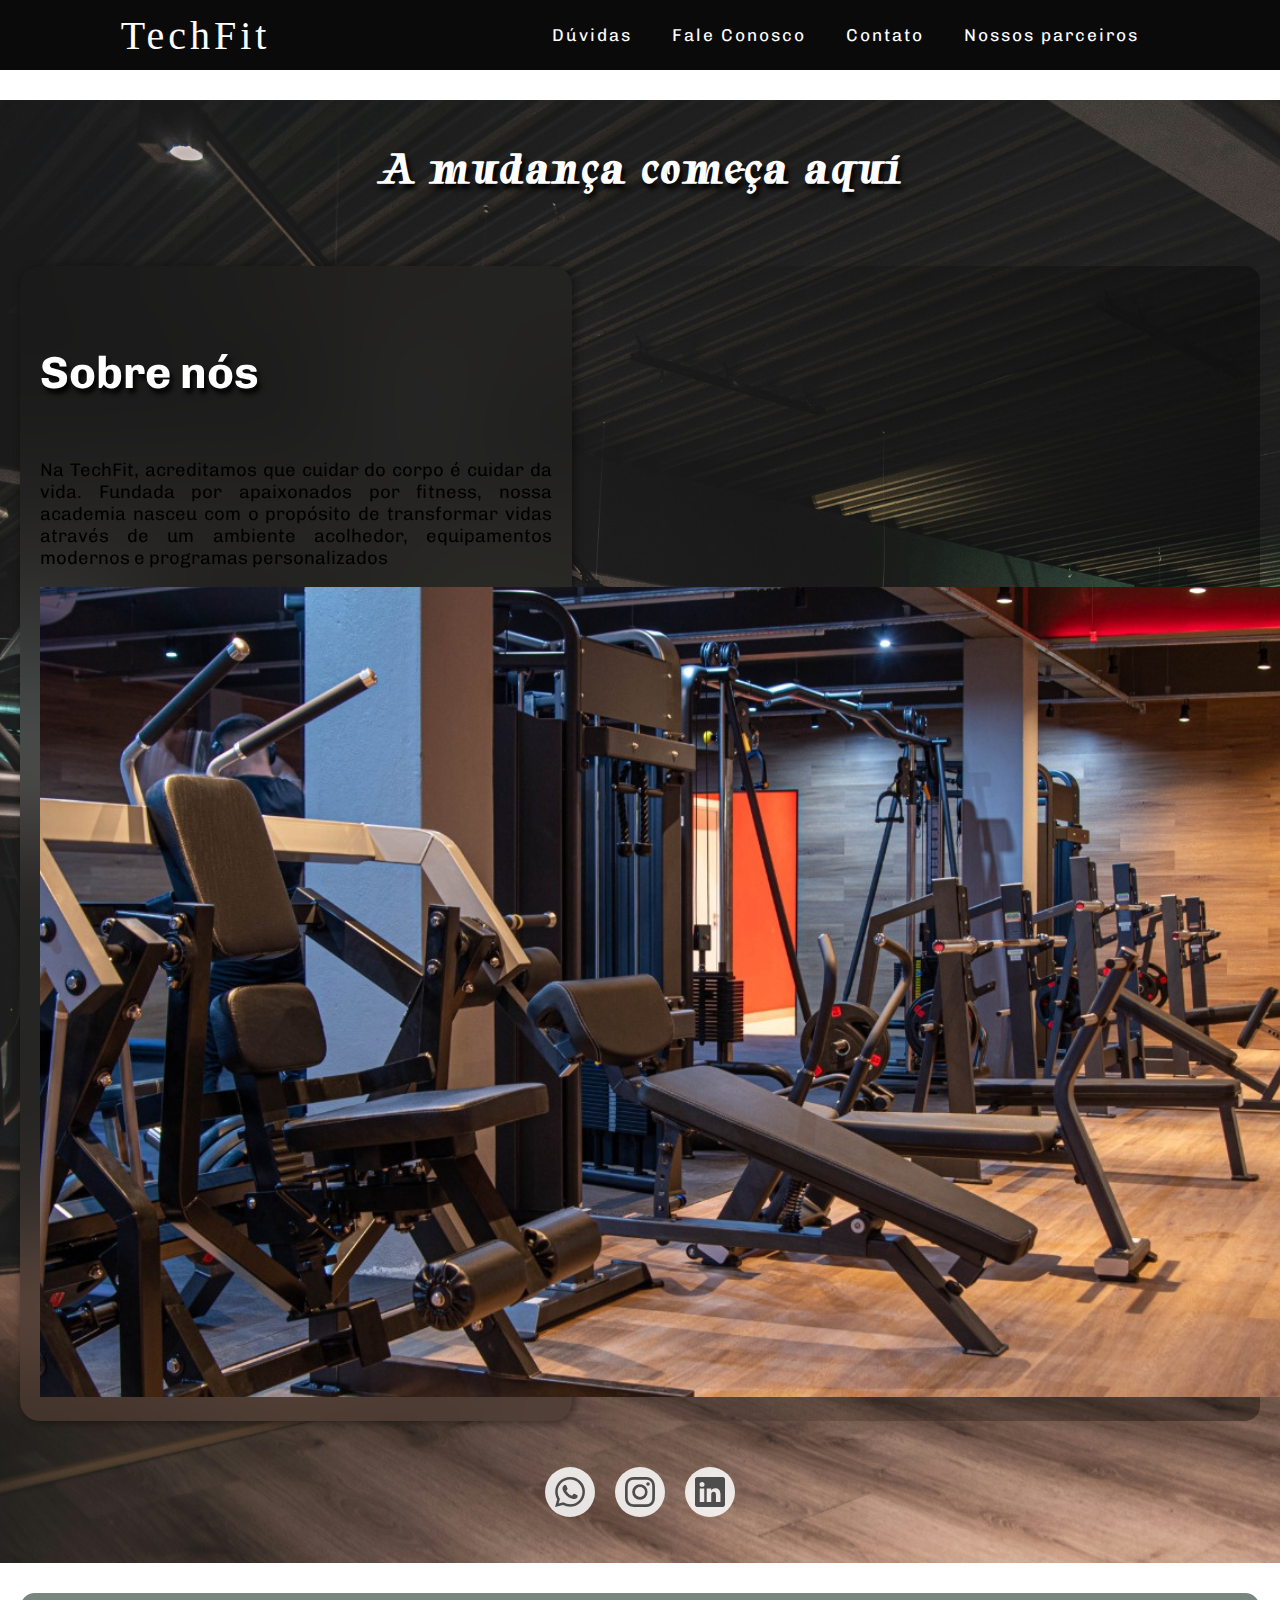
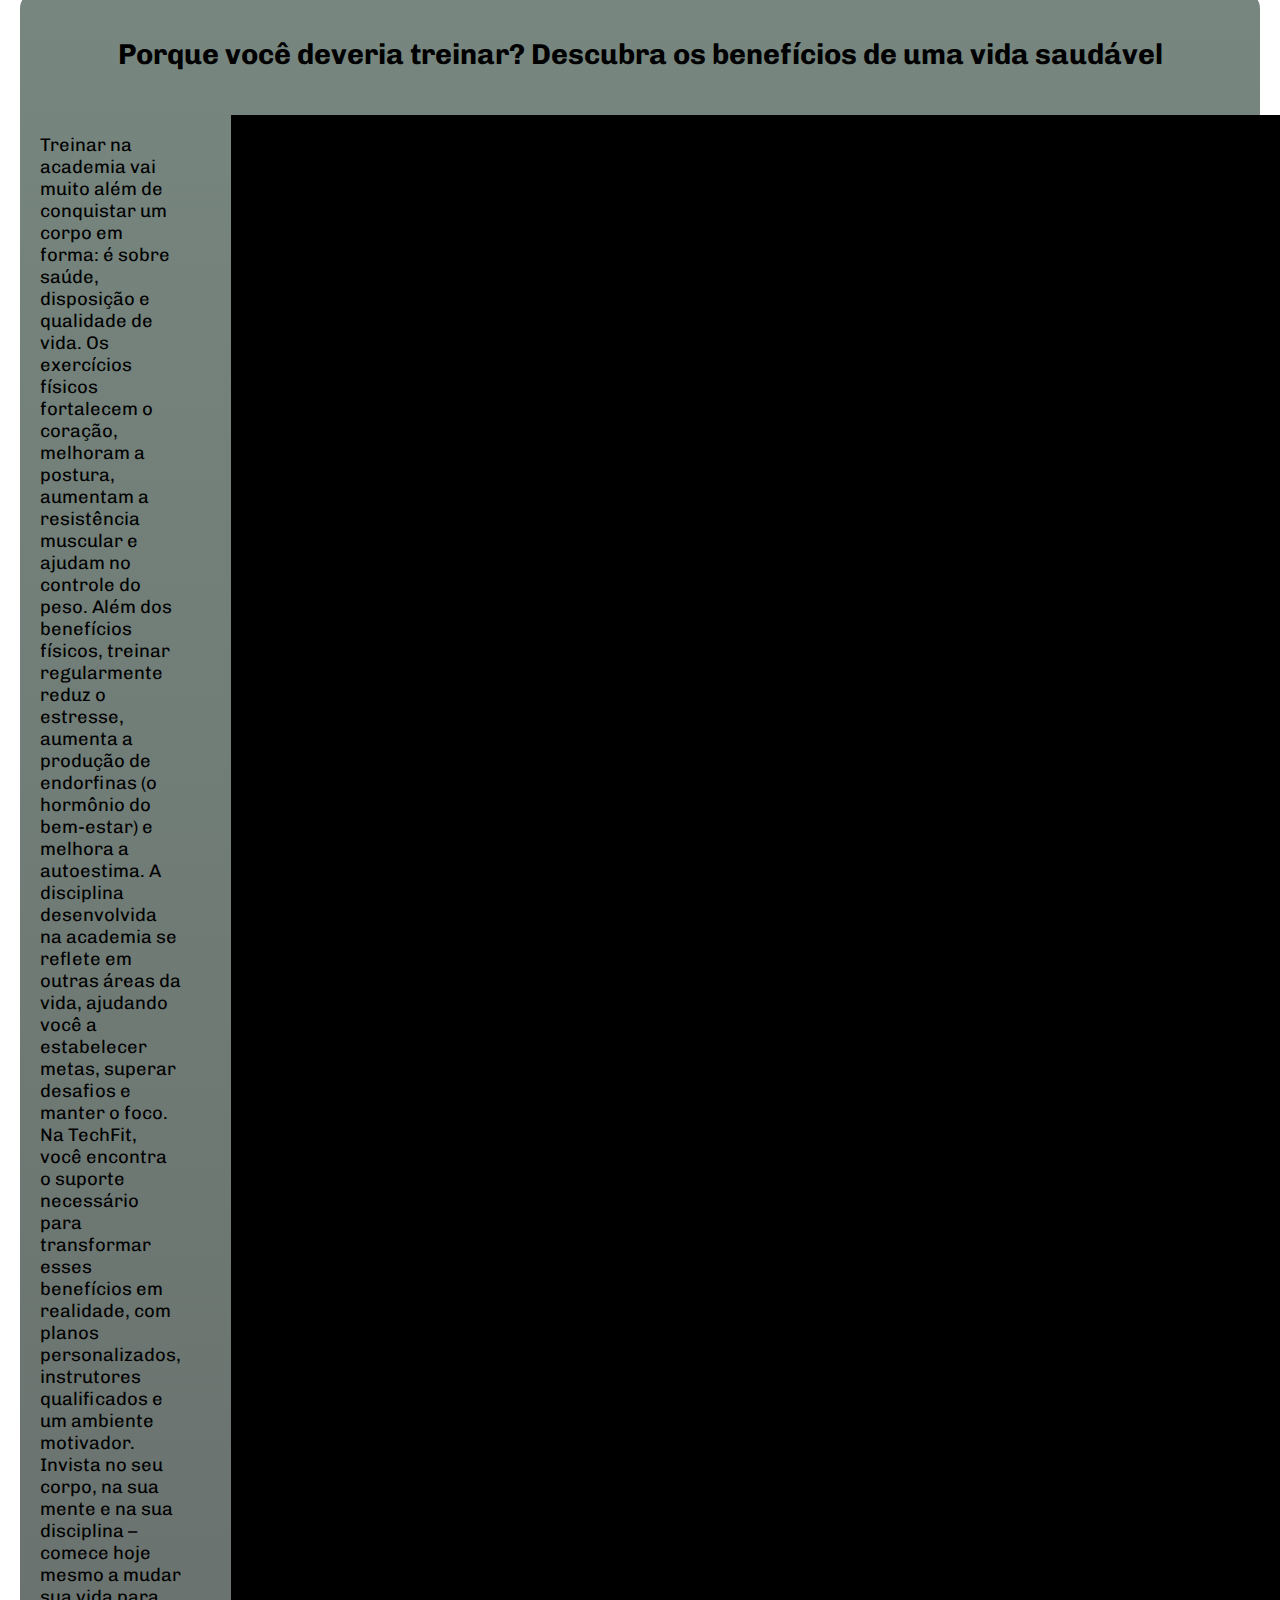
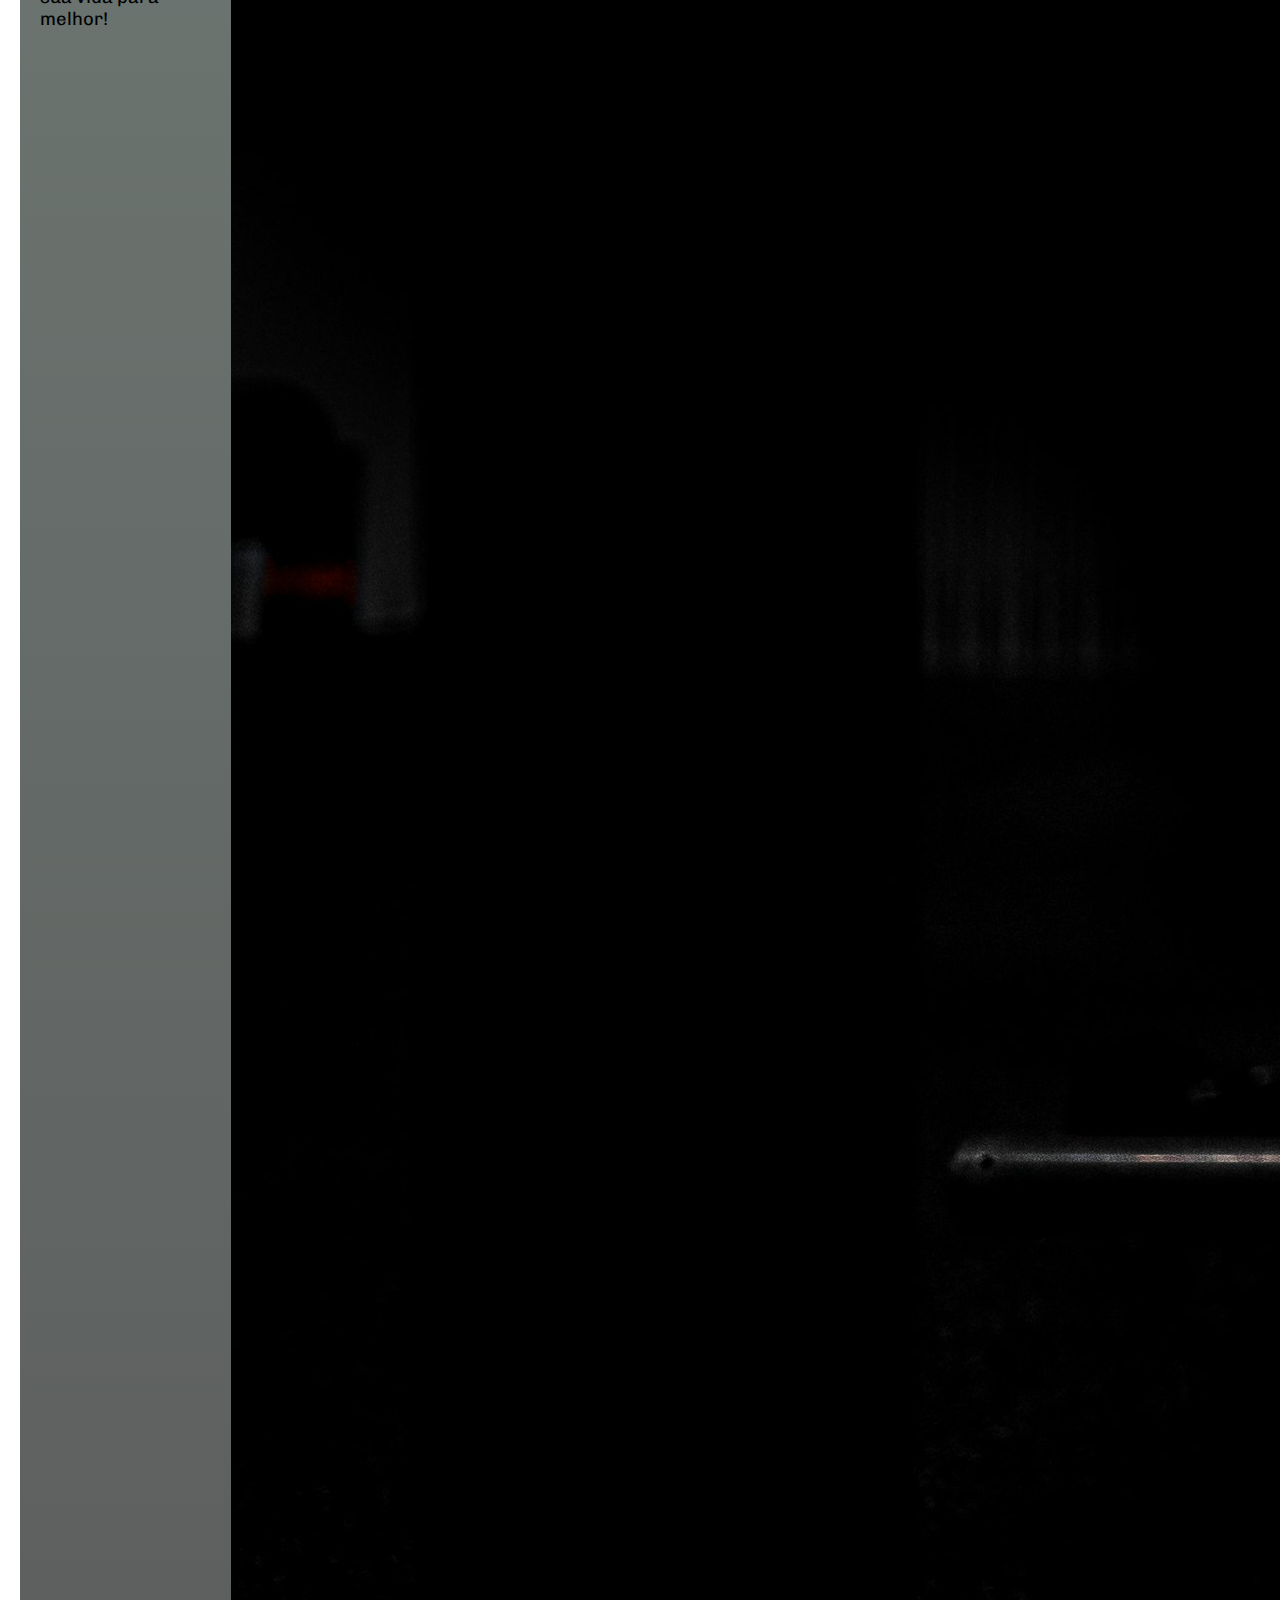
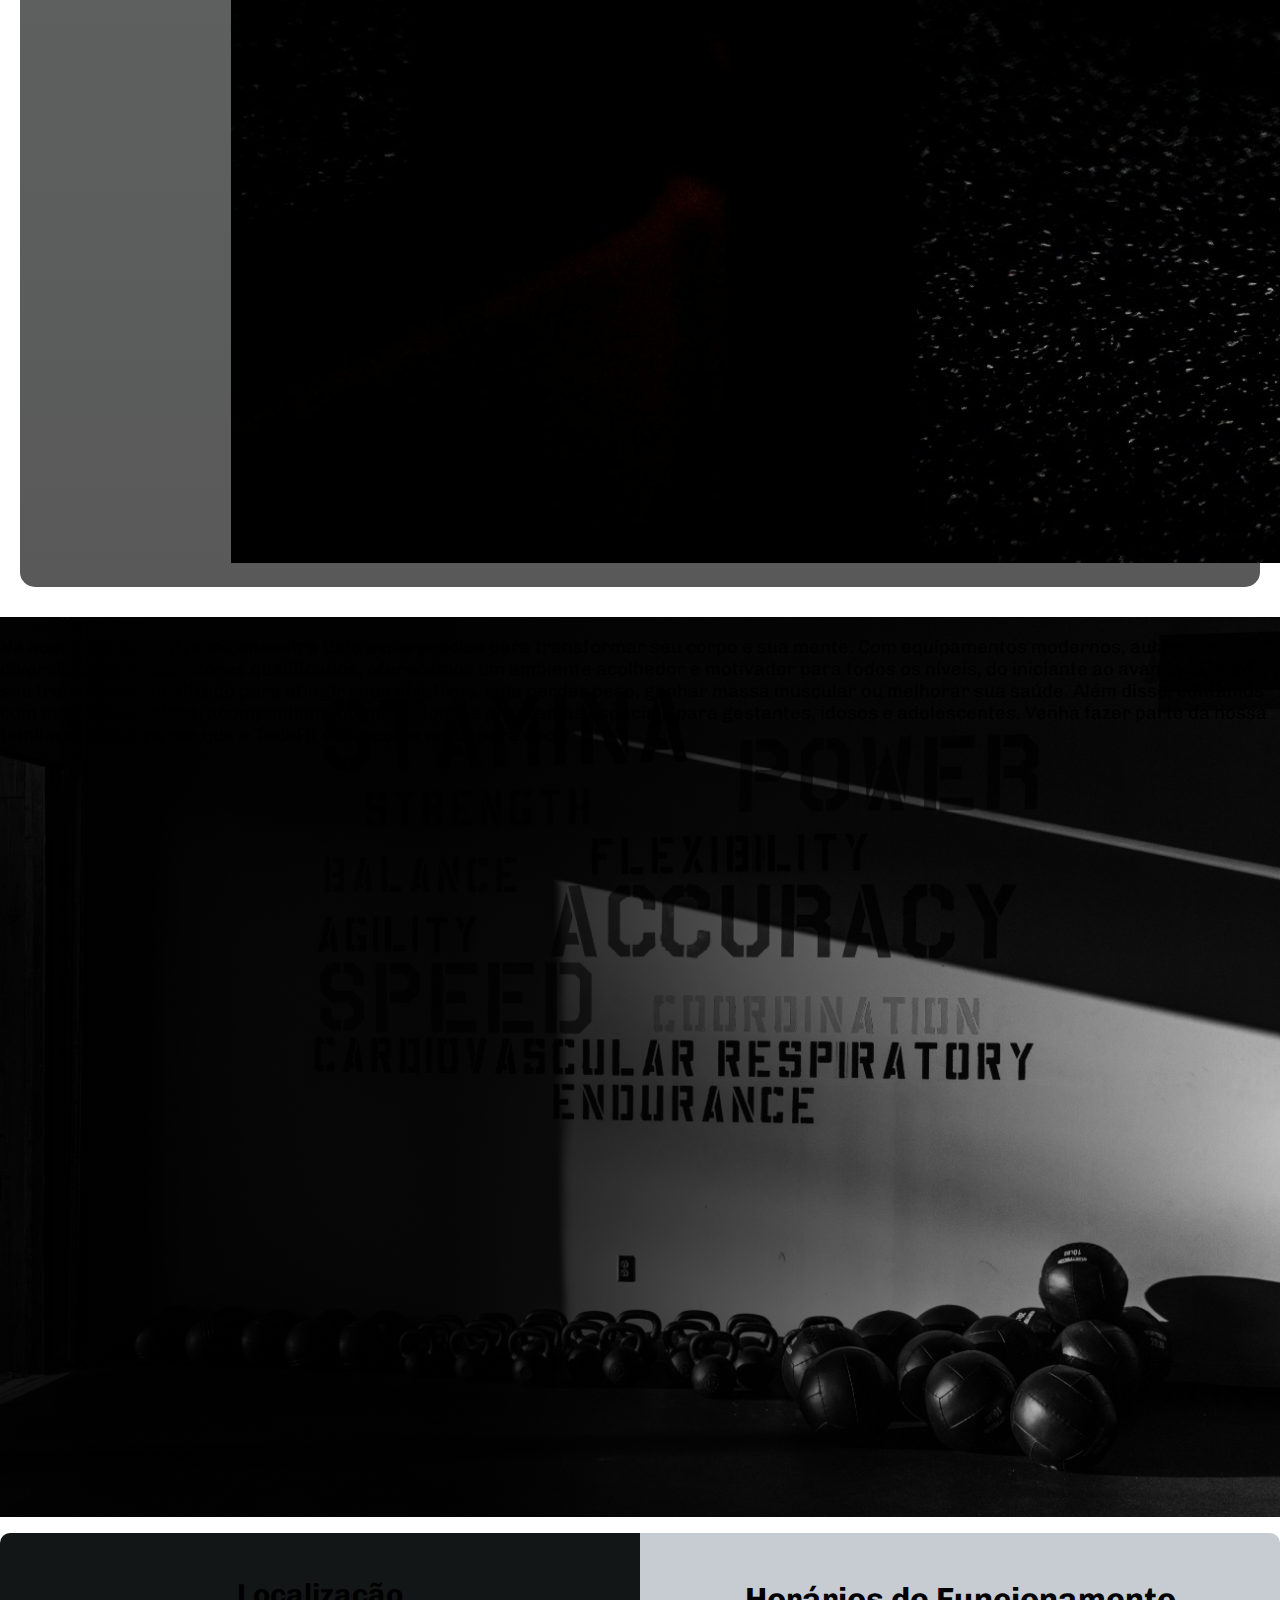
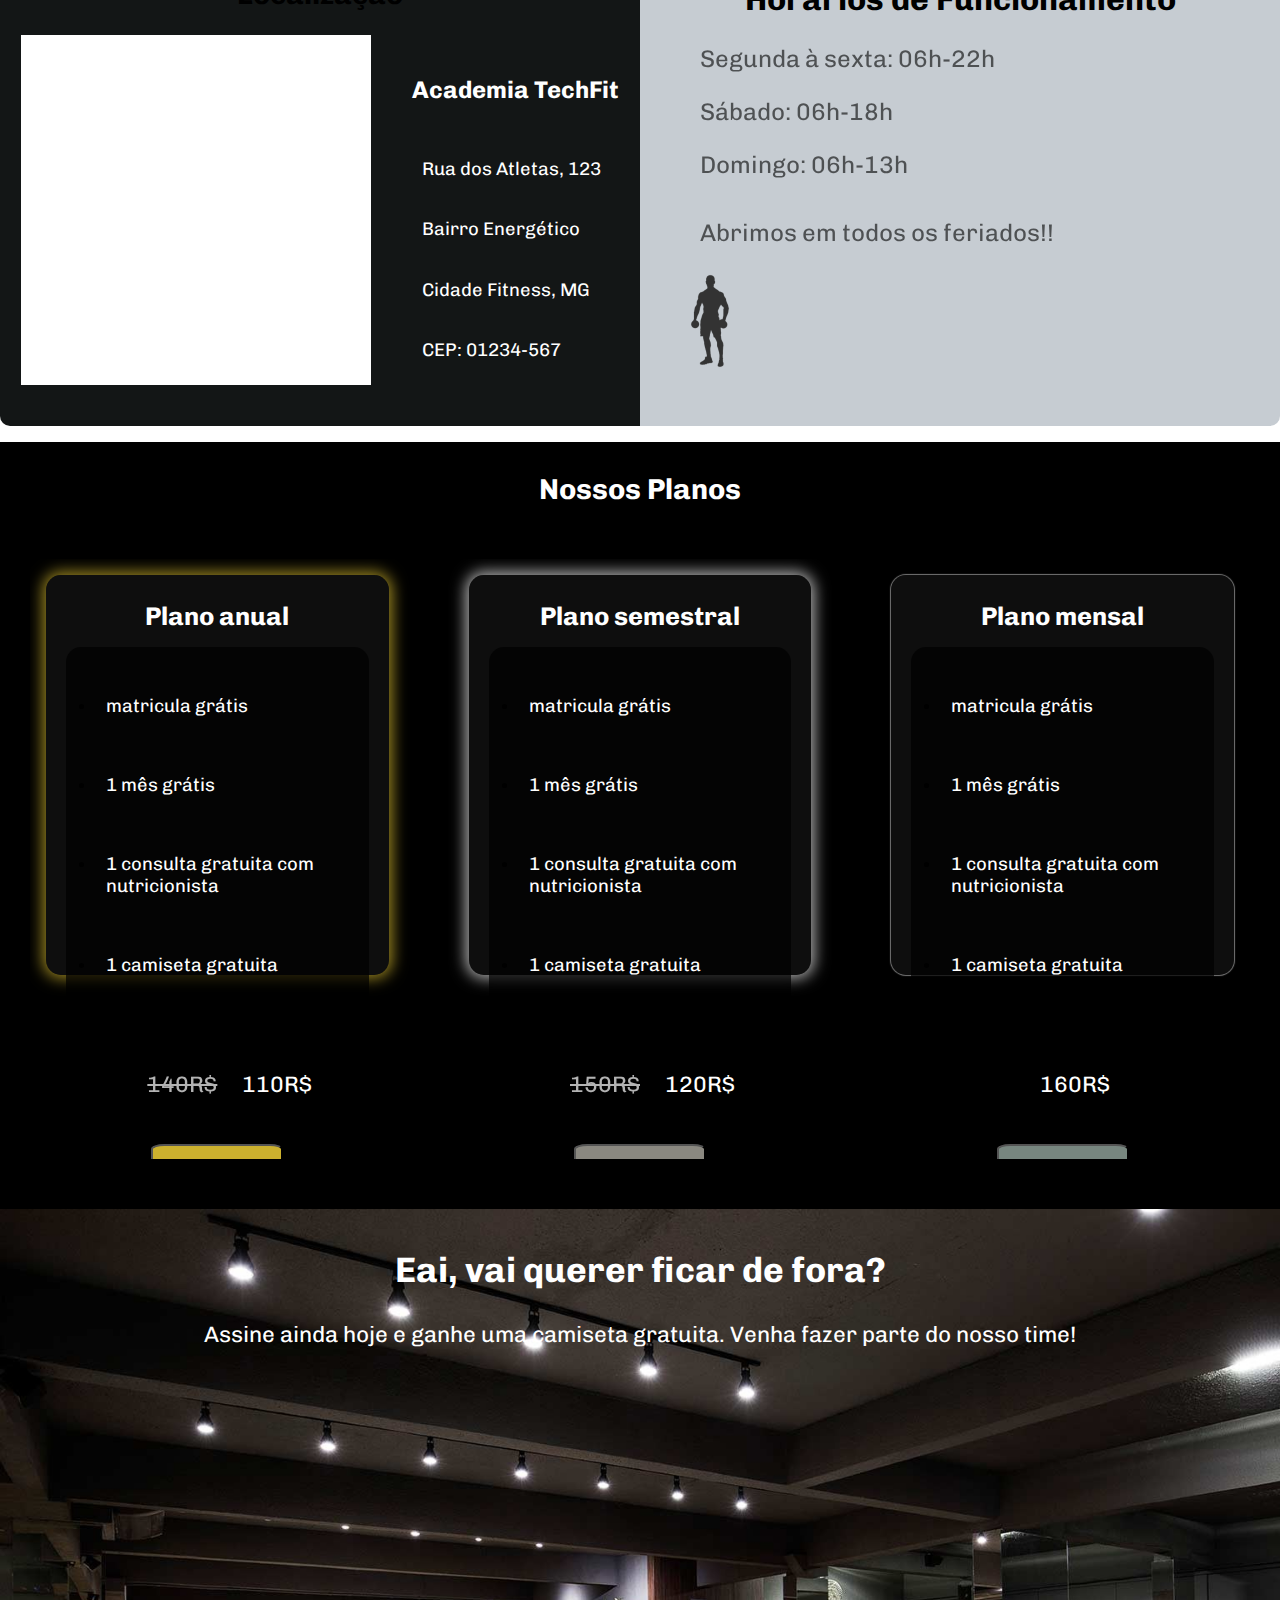
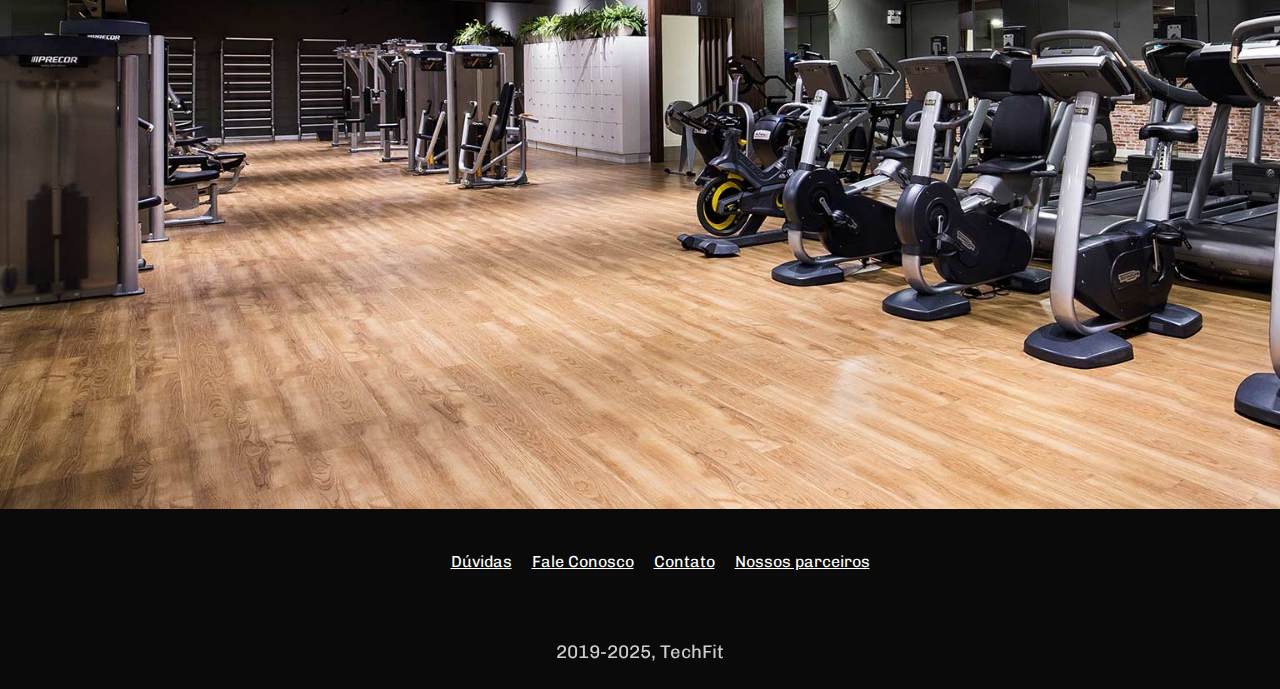
<file: index.html>
<!DOCTYPE html>
<html lang="pt-br">
<head>
    <meta charset="UTF-8">
    <meta name="viewport" content="width=device-width, initial-scale=1.0">
    <title>TechFit</title>
    <link rel="preconnect" href="https://fonts.googleapis.com">
    <link rel="preconnect" href="https://fonts.gstatic.com" crossorigin>
    <link href="https://fonts.googleapis.com/css2?family=Henny+Penny&family=Outfit:wght@100..900&family=Roboto:ital,wght@0,100;0,300;0,400;0,500;0,700;0,900;1,100;1,300;1,400;1,500;1,700;1,900&family=Tapestry&display=swap" rel="stylesheet">
    <link href="https://fonts.googleapis.com/css2?family=Henny+Penny&family=Outfit:wght@100..900&family=Roboto:ital,wght@0,100;0,300;0,400;0,500;0,700;0,900;1,100;1,300;1,400;1,500;1,700;1,900&display=swap" rel="stylesheet">
    <link rel="preconnect" href="https://fonts.googleapis.com">
    <link rel="preconnect" href="https://fonts.gstatic.com" crossorigin>
    <link href="https://fonts.googleapis.com/css2?family=Chivo:ital,wght@0,100..900;1,100..900&family=Henny+Penny&family=Outfit:wght@100..900&family=Roboto:ital,wght@0,100;0,300;0,400;0,500;0,700;0,900;1,100;1,300;1,400;1,500;1,700;1,900&family=Tapestry&display=swap" rel="stylesheet">
    <link rel="shortcut icon" href="halteres.ico" type="image/x-icon">
    <link rel="stylesheet" href="css/home.css">
    <link rel="stylesheet" href="css/media.css">
    <link rel="stylesheet" href="css/icons.css">
</head>
<body>
    <header>
        <nav class="cabecario">
            <a id="Logo" href="index.html">TechFit</a>
            <ul class="list">
                <li><a href="duvidas.html">Dúvidas</a></li>
                <li><a href="faleconosco.html">Fale Conosco</a></li>
                <li><a href="contato.html">Contato</a></li>
                <li><a href="parceiros.html">Nossos parceiros</a></li>
            </ul>
        </nav>
    </header>

    <main>
        <article class="presentation">
            <h1 id="frase_inicial">A mudança começa aqui</h1>
            <article class="container1">
                <article class="introducao">
                    <h1>Sobre nós</h1>
                    <p>Na TechFit, acreditamos que cuidar do corpo é cuidar da vida. Fundada por apaixonados por fitness, nossa academia nasceu com o propósito de transformar vidas através de um ambiente acolhedor, equipamentos modernos e programas personalizados</p>
                    <img src="css/fotos/introducao.jpg" alt="img">
                </article>
                <section class="propaganda">
                    <h2>Aproveite o nosso plano semestral</h2>
                    <p>Matrícula grátis + 20% de desconto na mensalidade</p>
                    <a href="desconto.html">Saiba mais</a>
                </section>
            </article>
            <article class="icons">
                <ul class="example-2">
                    <li class="icon-content">
                        <a
                        data-social="whatsapp"
                        aria-label="Whatsapp"
                        href="https://api.whatsapp.com/send?phone=+112067101079&amp;text=Save%20this%20to%20your%20Favorites%20-%20@wilsondesouza"
                        >
                        <div class="filled"></div>
                        <svg
                            xml:space="preserve"
                            viewBox="0 0 24 24"
                            class="bi bi-whatsapp"
                            fill="currentColor"
                            height="24"
                            width="24"
                            xmlns="http://www.w3.org/2000/svg"
                        >
                            <path
                            fill="currentColor"
                            d="M17.472 14.382c-.297-.149-1.758-.867-2.03-.967-.273-.099-.471-.148-.67.15-.197.297-.767.966-.94 1.164-.173.199-.347.223-.644.075-.297-.15-1.255-.463-2.39-1.475-.883-.788-1.48-1.761-1.653-2.059-.173-.297-.018-.458.13-.606.134-.133.298-.347.446-.52.149-.174.198-.298.298-.497.099-.198.05-.371-.025-.52-.075-.149-.669-1.612-.916-2.207-.242-.579-.487-.5-.669-.51-.173-.008-.371-.01-.57-.01-.198 0-.52.074-.792.372-.272.297-1.04 1.016-1.04 2.479 0 1.462 1.065 2.875 1.213 3.074.149.198 2.096 3.2 5.077 4.487.709.306 1.262.489 1.694.625.712.227 1.36.195 1.871.118.571-.085 1.758-.719 2.006-1.413.248-.694.248-1.289.173-1.413-.074-.124-.272-.198-.57-.347m-5.421 7.403h-.004a9.87 9.87 0 01-5.031-1.378l-.361-.214-3.741.982.998-3.648-.235-.374a9.86 9.86 0 01-1.51-5.26c.001-5.45 4.436-9.884 9.888-9.884 2.64 0 5.122 1.03 6.988 2.898a9.825 9.825 0 012.893 6.994c-.003 5.45-4.437 9.884-9.885 9.884m8.413-18.297A11.815 11.815 0 0012.05 0C5.495 0 .16 5.335.157 11.892c0 2.096.547 4.142 1.588 5.945L.057 24l6.305-1.654a11.882 11.882 0 005.683 1.448h.005c6.554 0 11.89-5.335 11.893-11.893a11.821 11.821 0 00-3.48-8.413Z"
                            ></path>
                        </svg>
                        </a>
                        <div class="tooltip">Whatsapp</div>
                    </li>
                    <li class="icon-content">
                    <a target="_blank"
                        href="https://www.instagram.com"
                        aria-label="Instagram"
                        data-social="instagram"
                    >
                        <div class="filled"></div>
                        <svg
                        xmlns="http://www.w3.org/2000/svg"
                        width="16"
                        height="16"
                        fill="currentColor"
                        class="bi bi-instagram"
                        viewBox="0 0 16 16"
                        xml:space="preserve"
                        >
                        <path
                            d="M8 0C5.829 0 5.556.01 4.703.048 3.85.088 3.269.222 2.76.42a3.9 3.9 0 0 0-1.417.923A3.9 3.9 0 0 0 .42 2.76C.222 3.268.087 3.85.048 4.7.01 5.555 0 5.827 0 8.001c0 2.172.01 2.444.048 3.297.04.852.174 1.433.372 1.942.205.526.478.972.923 1.417.444.445.89.719 1.416.923.51.198 1.09.333 1.942.372C5.555 15.99 5.827 16 8 16s2.444-.01 3.298-.048c.851-.04 1.434-.174 1.943-.372a3.9 3.9 0 0 0 1.416-.923c.445-.445.718-.891.923-1.417.197-.509.332-1.09.372-1.942C15.99 10.445 16 10.173 16 8s-.01-2.445-.048-3.299c-.04-.851-.175-1.433-.372-1.941a3.9 3.9 0 0 0-.923-1.417A3.9 3.9 0 0 0 13.24.42c-.51-.198-1.092-.333-1.943-.372C10.443.01 10.172 0 7.998 0zm-.717 1.442h.718c2.136 0 2.389.007 3.232.046.78.035 1.204.166 1.486.275.373.145.64.319.92.599s.453.546.598.92c.11.281.24.705.275 1.485.039.843.047 1.096.047 3.231s-.008 2.389-.047 3.232c-.035.78-.166 1.203-.275 1.485a2.5 2.5 0 0 1-.599.919c-.28.28-.546.453-.92.598-.28.11-.704.24-1.485.276-.843.038-1.096.047-3.232.047s-2.39-.009-3.233-.047c-.78-.036-1.203-.166-1.485-.276a2.5 2.5 0 0 1-.92-.598 2.5 2.5 0 0 1-.6-.92c-.109-.281-.24-.705-.275-1.485-.038-.843-.046-1.096-.046-3.233s.008-2.388.046-3.231c.036-.78.166-1.204.276-1.486.145-.373.319-.64.599-.92s.546-.453.92-.598c.282-.11.705-.24 1.485-.276.738-.034 1.024-.044 2.515-.045zm4.988 1.328a.96.96 0 1 0 0 1.92.96.96 0 0 0 0-1.92m-4.27 1.122a4.109 4.109 0 1 0 0 8.217 4.109 4.109 0 0 0 0-8.217m0 1.441a2.667 2.667 0 1 1 0 5.334 2.667 2.667 0 0 1 0-5.334"
                            fill="currentColor"
                        ></path>
                        </svg>
                    </a>
                    <div class="tooltip">Instagram/TechFit</div>
                    </li>
                    <li class="icon-content">
                        <a
                            href="https://linkedin.com"
                            aria-label="LinkedIn"
                            data-social="linkedin"
                        >
                            <div class="filled"></div>
                            <svg
                            xmlns="http://www.w3.org/2000/svg"
                            width="16"
                            height="16"
                            fill="currentColor"
                            class="bi bi-linkedin"
                            viewBox="0 0 16 16"
                            xml:space="preserve"
                            >
                            <path
                                d="M0 1.146C0 .513.526 0 1.175 0h13.65C15.474 0 16 .513 16 1.146v13.708c0 .633-.526 1.146-1.175 1.146H1.175C.526 16 0 15.487 0 14.854zm4.943 12.248V6.169H2.542v7.225zm-1.2-8.212c.837 0 1.358-.554 1.358-1.248-.015-.709-.52-1.248-1.342-1.248S2.4 3.226 2.4 3.934c0 .694.521 1.248 1.327 1.248zm4.908 8.212V9.359c0-.216.016-.432.08-.586.173-.431.568-.878 1.232-.878.869 0 1.216.662 1.216 1.634v3.865h2.401V9.25c0-2.22-1.184-3.252-2.764-3.252-1.274 0-1.845.7-2.165 1.193v.025h-.016l.016-.025V6.169h-2.4c.03.678 0 7.225 0 7.225z"
                                fill="currentColor"
                            ></path>
                            </svg>
                        </a>
                        <div class="tooltip">LinkedIn/TechFit</div>
                    </li>
                </ul>
            </article>
        </article>
        <article class="beneficios">
            <h2>Porque você deveria treinar? Descubra os benefícios de uma vida saudável</h2>
            <section class="content">
                <div class="text-01">
                    <p>Treinar na academia vai muito além de conquistar um corpo em forma: é sobre saúde, disposição e qualidade de vida. Os exercícios físicos fortalecem o coração, melhoram a postura, aumentam a resistência muscular e ajudam no controle do peso. Além dos benefícios físicos, treinar regularmente reduz o estresse, aumenta a produção de endorfinas (o hormônio do bem-estar) e melhora a autoestima. A disciplina desenvolvida na academia se reflete em outras áreas da vida, ajudando você a estabelecer metas, superar desafios e manter o foco. Na TechFit, você encontra o suporte necessário para transformar esses benefícios em realidade, com planos personalizados, instrutores qualificados e um ambiente motivador. Invista no seu corpo, na sua mente e na sua disciplina – comece hoje mesmo a mudar sua vida para melhor!</p>
                </div>
                <div class="photo">
                    <img src="css/fotos/foto3.jpg" alt="foto3">
                </div>
            </section>
        </article>
        <article class="sobre-nos">
            <section id="descricao">
                <p>Na academia TechFit, você encontra tudo o que precisa para transformar seu corpo e sua mente. Com equipamentos modernos, aulas diversificadas e instrutores qualificados, oferecemos um ambiente acolhedor e motivador para todos os níveis, do iniciante ao avançado. Aqui, seu treino é personalizado para atingir seus objetivos, seja perder peso, ganhar massa muscular ou melhorar sua saúde. Além disso, contamos com avaliações físicas, acompanhamento nutricional e programas especiais para gestantes, idosos e adolescentes. Venha fazer parte da nossa família e descubra por que a TechFit é a escolha certa para você!</p>
            </section>
        </article>
        <article class="informacoes">
            <div class="localizacao">
                <h2>Localização</h2>
                <section class="endereco">
                    <div class="mapBox">
                        <iframe src="https://www.google.com/maps/embed?pb=!1m14!1m12!1m3!1d3730.8143506768824!2d-42.882445001236185!3d-20.758317448464105!2m3!1f0!2f0!3f0!3m2!1i1024!2i768!4f13.1!5e0!3m2!1spt-BR!2sbr!4v1742398741795!5m2!1spt-BR!2sbr" style="border:0;" allowfullscreen="" loading="lazy" referrerpolicy="no-referrer-when-downgrade"></iframe>
                    </div>
                    <ul>
                        <li><h3>Academia TechFit</h3>
                        <li><p>Rua dos Atletas, 123</p></li>
                        <li><p>Bairro Energético</p></li>
                        <li><p>Cidade Fitness, MG</p></li>
                        <li><p>CEP: 01234-567</p></li>
                    </ul>
                </section>
            </div>
            <div class="horarios">
                <section class="text-02">
                    <h2>Horários de Funcionamento</h2>
                    <ul>
                        <li><p>Segunda à sexta: 06h-22h</p></li>
                        <li><p>Sábado: 06h-18h</p></li>
                        <li><p>Domingo: 06h-13h</p></li>
                    </ul>
                <p id="aviso">Abrimos em todos os feriados!!</p>
                </section>
                <div class="png">
                    <img src="css/png/figuresmall.png" alt="">
                </div>
            </div>
        </article>
        <article class="planos">
            <h2>Nossos Planos</h2>
            <div class="container">
                <div class="anual">
                    <h3>Plano anual</h3>
                    <ul class="benefits">
                        <li><p>matricula grátis</p></li>
                        <li><p>1 mês grátis</p></li>
                        <li><p>1 consulta gratuita com nutricionista</p></li>
                        <li><p>1 camiseta gratuita</p></li>
                    </ul>
                    <section class="desconto">
                        <p id="preco-antes">140R$</p>
                        <p id="preco-agora">110R$</p>
                    </section>
                    <div class="button-container">
                        <button class="botao">
                            <strong>ASSINE AGORA</strong>
                        </button>
                    </div>
                </div>
                <div class="semestral">
                    <h3>Plano semestral</h3>
                    <ul class="benefits">
                        <li><p>matricula grátis</p></li>
                        <li><p>1 mês grátis</p></li>
                        <li><p>1 consulta gratuita com nutricionista</p></li>
                        <li><p>1 camiseta gratuita</p></li>
                    </ul>
                    <section class="desconto">
                        <p id="preco-antes">150R$</p>
                        <p id="preco-agora">120R$</p>
                    </section>
                    <div class="button-container">
                        <button class="botao">
                            <strong>ASSINE AGORA</strong>
                        </button>
                    </div>
                </div>
                <div class="mensal">
                    <h3>Plano mensal</h3>
                    <ul class="benefits">
                        <li><p>matricula grátis</p></li>
                        <li><p>1 mês grátis</p></li>
                        <li><p>1 consulta gratuita com nutricionista</p></li>
                        <li><p>1 camiseta gratuita</p></li>
                    </ul>
                    <section class="desconto">
                        <p id="preco-agora">160R$</p>
                    </section>
                    <div class="button-container">
                        <button class="botao">
                            <strong>ASSINE AGORA</strong>
                        </button>
                    </div>
                </div>
            </div>
        </article>
        <article class="final">
            <h2>Eai, vai querer ficar de fora?</h2>
            <p>Assine ainda hoje e ganhe uma camiseta gratuita. Venha fazer parte do nosso time!</p>
        </article>
        <article class="items">
            <ul>
                <li><a href="duvidas.html">Dúvidas</a></li>
                <li><a href="faleconosco.html">Fale Conosco</a></li>
                <li><a href="contato.html">Contato</a></li>
                <li><a href="parceiros.html">Nossos parceiros</a></li>
            </ul>
            <p>2019-2025, TechFit</p>
        </article>
    </main>

    <footer>

    </footer>
</body>
</html>
</file>
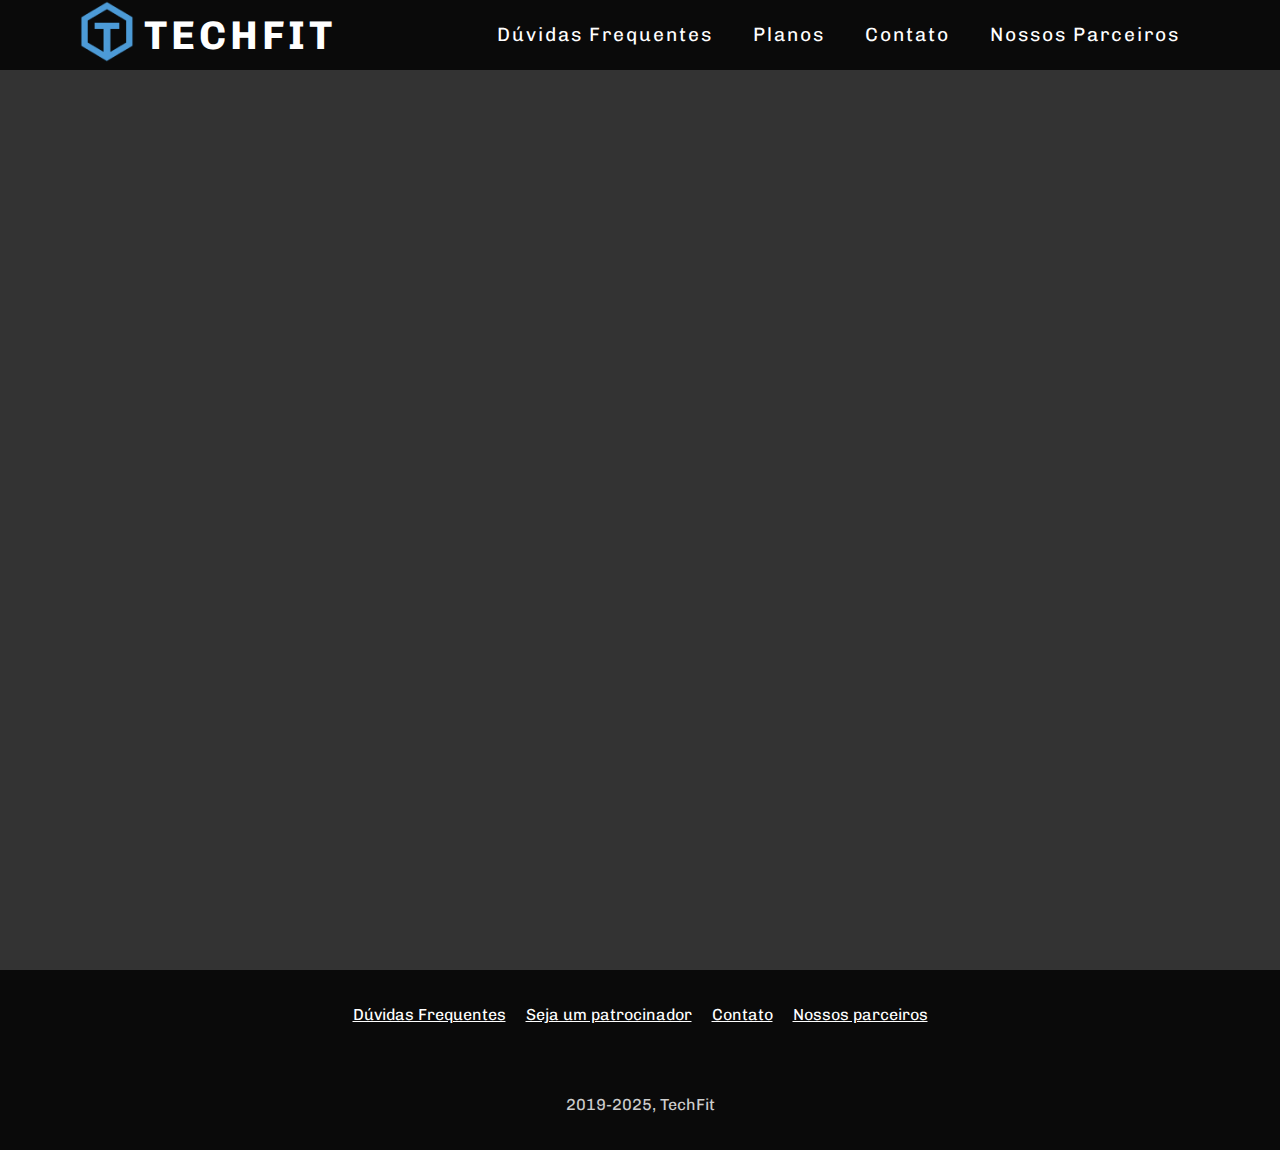
<file: paginas/duvidas/duvidas.html>
<!DOCTYPE html>
<html lang="pt-br">
<head>
    <meta charset="UTF-8">
    <meta name="viewport" content="width=device-width, initial-scale=1.0">
    <title>Dúvidas</title>
    <link rel="preconnect" href="https://fonts.googleapis.com">
    <link rel="preconnect" href="https://fonts.gstatic.com" crossorigin>
    <link href="https://fonts.googleapis.com/css2?family=Henny+Penny&family=Outfit:wght@100..900&family=Roboto:ital,wght@0,100;0,300;0,400;0,500;0,700;0,900;1,100;1,300;1,400;1,500;1,700;1,900&family=Tapestry&display=swap" rel="stylesheet">
    <link href="https://fonts.googleapis.com/css2?family=Henny+Penny&family=Outfit:wght@100..900&family=Roboto:ital,wght@0,100;0,300;0,400;0,500;0,700;0,900;1,100;1,300;1,400;1,500;1,700;1,900&display=swap" rel="stylesheet">
    <link rel="preconnect" href="https://fonts.googleapis.com">
    <link rel="preconnect" href="https://fonts.gstatic.com" crossorigin>
    <link href="https://fonts.googleapis.com/css2?family=Chivo:ital,wght@0,100..900;1,100..900&family=Henny+Penny&family=Outfit:wght@100..900&family=Roboto:ital,wght@0,100;0,300;0,400;0,500;0,700;0,900;1,100;1,300;1,400;1,500;1,700;1,900&family=Tapestry&display=swap" rel="stylesheet">
    <link rel="preconnect" href="https://fonts.googleapis.com">
    <link rel="preconnect" href="https://fonts.gstatic.com" crossorigin>
    <link href="https://fonts.googleapis.com/css2?family=Chivo:ital,wght@0,100..900;1,100..900&family=Henny+Penny&family=Oswald:wght@200..700&family=Outfit:wght@100..900&family=Roboto:ital,wght@0,100;0,300;0,400;0,500;0,700;0,900;1,100;1,300;1,400;1,500;1,700;1,900&family=Tapestry&display=swap" rel="stylesheet">
    <link rel="shortcut icon" href="../../halteres.ico" type="image/x-icon">
    <link rel="stylesheet" href="../duvidas/duvidas.css">
    <link rel="stylesheet" href="../../css/reset.css">
</head>
<body>
    <header> 
        <nav class="cabecario">
            <div class="logo-itens">
                <div class="logo-png">
                    <img src="../../css/png/techfit-logo2.png" alt="">
                </div>
                <a id="Logo" href="../../index.html"><strong>TECHFIT</strong></a>
             </div>
            <ul class="list">
                <li><a href="duvidas.html">Dúvidas Frequentes</a></li>
                <li><a href="../../index.html">Planos</a></li>
                <li><a href="contato.html">Contato</a></li>
                <li><a href="../parceiros/parceiros.html">Nossos Parceiros</a></li>
            </ul>
        </nav>
        <button 
            class="burguer-menu">☰
        </button>
            <nav class="cabecario-menu">
                <ul class="list">
                    <li><a href="duvidas.html">Dúvidas Frequentes</a></li>
                    <li><a href="#planos">Planos</a></li>
                    <li><a href="contato.html">Contato</a></li>
                    <li><a href="parceiros.html">Nossos Parceiros</a></li>
                </ul>
            </nav>
    </header>

    <main>
          
    </main>

    <footer>
        <article class="items">
            <ul>
                <li><a href="duvidas.html">Dúvidas Frequentes</a></li>
                <li><a href="faleconosco.html">Seja um patrocinador</a></li>
                <li><a href="contato.html">Contato</a></li>
                <li><a href="../parceiros/parceiros.html">Nossos parceiros</a></li>
            </ul>
            <p>2019-2025, TechFit</p>
        </article>
    </footer>
</file>
<file: css/home.css>
@charset "UTF-8";
@import url('https://fonts.googleapis.com/css2?family=Henny+Penny&family=Outfit:wght@100..900&family=Roboto:ital,wght@0,100;0,300;0,400;0,500;0,700;0,900;1,100;1,300;1,400;1,500;1,700;1,900&display=swap');

* {
    font-family: 'Chivo';
}

html {
    scroll-behavior: smooth;
}

body {
    margin: 0;
}

/* Classes */

.main {
    display: flex;
    flex-direction: column;
    align-items: center;
}

.logo-itens {
    gap: 10px;
    height: 100%;
    width: auto;
    display: flex;
}

.logo-png img {
    height: 90%;
}

#Logo {
    padding: 0;
    display: flex;
    align-items: center;
    font-size: 2.5rem;
    letter-spacing: 4px;
    font-family: 'Oswaldo';
}

.presentation {
    background: url(fotos/foto2.jpg);
    background-size: cover;
    width: 100%;
}

.cabecario {
    background: #0A0A0A;
    display: flex;
    align-items: center;
    justify-content: space-around;
    height: 70px;
}

.cabecario-menu {
    display: none;
}

.burguer-menu {
    display: none;
}

.container1 {
    width: 100%;
    display: flex;
}

.propaganda {
    margin: 0 20px 0 0;
    border-radius: 15px;
    background: linear-gradient(to right, #ffffff00, #0000005e);
    display: flex;
    flex-direction: column;
    align-items: center;
    justify-content: center;
    width: 60%;
    gap: 20px;
}

.beneficios {
    max-width: 1440px;
    display: flex;
    border-radius: 15px;
    flex-direction: column;
    margin: 30px 20px;
    padding: 20px;
    height: auto;
    background: linear-gradient(to top, #000000a6, #77867F);
}

.content {
    display: flex;
    gap: 50px;
    padding-top: 20px;
}

.beneficios-titulo {
    font-size: 1.8rem;
    padding: 30px 0;
}

.beneficios-txt {
    font-size: 1.25rem;
    width: 60%;
}

.beneficios-img {
    width: 40%;
    height: auto;
    border-radius: 10px;
}

.icons {
    padding: 30px 0;
}

.list {
    list-style: none;
    display: flex;
    gap: 20px;
}

.introducao h1 {
    padding: 30px 0;
}

.introducao-txt {
    padding: 1rem 0;
    font-size: 1.25rem;
    color: #F59F00;
    text-shadow: 3px 5px 5px black;
}

.introducao-img {
    height: auto;
    cursor: pointer;
    width: 100%;
    border-radius: 15px;
    box-shadow: 2px 2px 15px rgba(0, 0, 0, 0.349);
}

.introducao img:hover {
    transform: scale(1.03);
    transition: .1s ease-in;
}

.introducao {
    margin: 0 0 0 20px;
    width: 40%;
    box-shadow: 2px 2px 10px rgba(0, 0, 0, 0.459);
    border-radius: 20px;
    padding: 20px;
    height: auto;
    backdrop-filter: blur(60px);
    text-align: justify;
}

.propaganda h2 {
    color: #fff;
    padding-bottom: 20px;
    text-shadow: 2px 2px 5px black;
}

.propaganda p {
    color: #fff;
    text-shadow: 2px 2px 5px black;
}

.propaganda a {
    text-shadow: 2px 4px 5px black;
    color: #EA860B;
}

.propaganda a:hover {
    text-decoration: none;
}

.sobre-nos {
    display: flex;
    height: 100vh;
    background: linear-gradient(to left, rgba(0, 0, 0, 0), rgba(0, 0, 0, 0.9) 65%), url(fotos/foto4.jpg);
    background-size: cover;
}

.sobre-nos-txt {
    display: flex;
    font-size: 1.5rem;
    text-shadow: 4px 4px 7px black;
    width: 35%;
    align-items: center;
    text-align: justify;
    padding: 40px;
    color: #fff;
    /*border-bottom: 2px solid #fff;*/
}

.informacoes {
    max-width: 1440px;
    display: flex;
    padding: 1rem 0;
    justify-content: space-between;
}

.endereco {
    display: flex;
    justify-content: space-around;
}

.localizacao {
    border-radius: 10px 0 0 10px;
    padding: 20px;
    background: #131616;
    flex: 1;
}

.localizacao-titulo, .horarios-titulo {
    padding: 10px 0 30px 0;
    font-size: 2rem;
    color: #fff;
}

.localizacao-endereço {
    padding: 0 20px;
}

.localizacao p {
    color: #fff;
    padding: 10px;
}

.localizacao h3 {
    padding-bottom: 20px;
    font-size: 1.5rem;
    color: #fff;
}

.horarios {
    border-radius: 0 10px 10px 0;
    display: flex;
    flex-direction: column;
    background: #C6CCD2;
    padding: 20px;
    flex: 1;
}


.horarios h2 {
    font-size: 2rem;
}

.horarios p {
    font-size: 1.5rem;
    opacity: 0.6;
}

.horarios-list{
    padding: 0 40px;
}

.horarios-list li {
    padding-bottom: 10px;
}

.horarios-titulo {
    color: black;
}

.horarios-img {
    height: 100%;
    display: flex;
    justify-content: end;
    align-items: end;
}

.horarios-img img {
    height: 80%;
}

.planos {
    padding: 0 30px;
    background: #000;
    padding-bottom: 50px;
}

.planos h2 {
    margin-top: 0;
    padding-bottom: 30px;
    padding-top: 30px;
    color: #fff;
}

.container {
    gap: 3rem;
    display: flex;
    flex-direction: row;
}

.container h3 {
    color: #fff;
    margin-bottom: 0;
    font-size: 1.6rem;
}

.container p {
    color: #fff;
}

.container ul {
    background: #000000b6;
}

.container ul {
    padding-left: 30px;
    list-style: disc;
}

.planos-type {
    padding: 30px 0;
}

.anual {
    box-shadow: 0px 0px 15px 3px #dfc130b6;
    border-radius: 15px;
    background: #21212169;
}

.semestral {
    box-shadow: 0px 0px 15px 3px #ffffffb5;
    border-radius: 15px;
    background: #21212169;
}

.mensal {
    box-shadow: 0px 0px 1px 1px #ffffff75;
    border-radius: 15px;
    background: #21212169;
}

.benefits {
    padding: 20px;
    border-radius: 15px;
    background: #0a0a0a33;
    height: auto;
    position: relative;
    margin-left: 20px;
    margin-right: 20px;
    margin-bottom: 0;
}

.benefits ul {
    margin-bottom: 15px;
}

.benefits li {
    padding: 10px;
}

.desconto {
    padding: 1.5rem 0;
    justify-content: center;
    display: flex;
    text-align: center;
}

.button-container {
    display: flex;
    justify-content: center;
    align-items: center;
}

.button-container button:hover {
    transform: scale(1.03);
}

.button-container button:active {
    strong {
        color: #fff;
        opacity: .8;
    }
}

.anual .botao {
    background: #e2c433e6;
    cursor: pointer;
    margin-bottom: 20px;
    padding: 15px;
    border-radius: 10%;
}

.semestral .botao {
    background: #a7a59bd2;
    cursor: pointer;
    margin-bottom: 20px;
    padding: 15px;
    border-radius: 10%;
}

.mensal .botao {
    background: #77867F;
    cursor: pointer;
    margin-bottom: 20px;
    padding: 15px;
    border-radius: 10%;
}

.anual .botao:hover {
    background: #b39c2a;
}

.semestral .botao:hover {
    background: #a7a59b9d;
}

.mensal .botao:hover {
    background: #697771;
}

#preco-antes {
    text-decoration: line-through;
    opacity: 0.7;
}

.desconto p {
    font-size: 1.4rem;
    padding-left: 25px;
}

/* DIV's */


.mapBox {
    position: relative;
    width: 350px;
    height: 350px;
    background: #fff;
}

.mapBox iframe {
    width: 100%;
    height: 100%;
}

li {
    justify-content: flex-start;
}

.final {
    background: url(fotos/foto8.jpg);
    background-size: cover;
    height: 100vh;
}

.final h2 {
    font-size: 2.2rem;
    color: #fff;
    margin-top: 0;
    padding-top: 40px;
}

.final p {
    text-align: center;
    font-size: 1.4rem;
    color: #fff;
}

.items {
    height: 20vh;
    display: grid;
    justify-content: center;
    align-items: center;
    background: #0A0A0A;
    text-align: center;
}

.items a {
    color: #fff;
}

.items a:hover {
    text-decoration: none;
    padding-left: 2px;
}

.items p {
    opacity: 0.8;
    display: flex;
    justify-content: center;
    margin: 0;
    color: #fff;
}

.items ul {
    display: flex;
    gap: 20px;
}

/* ID's */

#frase_inicial {
    padding: 40px;
    text-align: center;
    letter-spacing: 3px;
    font-family: 'Tapestry';
}

#aviso {
    padding-left: 40px;
    padding-top: 15px;
}

#descricao {
    display: flex;
}

/* fontes */

.list a {
    letter-spacing: 2px;
    font-size: 1.08rem;
}

.list a:hover {
    opacity: 0.7;
    transition: 0.3s;
}

.cabecario a {
    padding-right: 20px;
    color: #fff;
    text-decoration: none;
}

.cabecario p {
    color: #fff;
}

h1 {
    text-shadow: 3px 5px 5px black;
    color: #fff;
    font-size: 2.8rem;
}

h2 {
    font-size: 1.8rem;
    text-align: center;
}

h3 {
    text-align: center;
}

p {
    color: #000;
    font-size: 1.15rem;
}

.text-02 {
    display: block;
}

/* @media */

@media (max-width: 1024px) {
    .list {
        display: none;
    }
    .cabecario-menu {
        display: flex;
        justify-content: end;
    }
    .cabecario-menu ul {
        display: flex;
        flex-direction: column;
    }
}
</file>
<file: css/media.css>
@charset "UTF-8";

@media screen and (max-width: 1000px) {

    .cabecario {
        text-align: center;
    }
    #Logo {
        padding-left: 30px;
    }
    .introducao {
        padding: 20px;
        border-radius: 20px;
        height: auto;
        width: 40%;
    }
    .introducao img {
        box-shadow: 2px 2px 10px rgba(0, 0, 0, 0.582);
        cursor: pointer;
        border-radius: 15px;
        width: 100%;
        height: auto;
    }

    .introducao {
        width: 100%;
        height: auto;
    }

    .container1 {
        display: grid;
    }

    .introducao p {
        text-shadow: 2px 2px 5px rgba(0, 0, 0, 0.493);
        color: #F59F00;
    }

    .beneficios {
        margin-top: 30px;
        padding: 20px;
        margin-bottom: 30px;
        border-radius: 15px;
        background: linear-gradient(to top, #000000a6, #77867F);
        height: auto;
        position: relative;
        margin-top: 30px;
        margin-left: 20px;
        margin-right: 20px;
    }

    .beneficios section {
        display: block;
    }

    .beneficios img {
        border-radius: 5px;
        justify-content: center;
        width: 100%;
        height: auto;
    }
    
    .beneficios p {
        font-size: 1.1rem;
    }

    .beneficios h2 {
        margin-bottom: 0;
    }
    .informacoes {
        display: block;
    } 
    .localizacao ul {
        padding: 10px;
        list-style: #fff;
    }
    .horarios {
        height: 600px;
    }

    .descricao p {
        font-size: .8rem;
    }

    .container > div {
        margin: 1rem;
        max-height: 400px;
    }

    .container {
        height: 600px;
        width: auto;
        overflow-x: auto;
    }

    .container p {
        font-size: 1rem;
    }

    .png {
        background: url(png/figuresmall.png);
        justify-content: end;
        align-items: end;
    }

    .sobre-nos p {
        font-size: 1.2rem;
    }

    /* ID's */

    #descricao {
        width: 450px;
    }
}

@media screen and (max-width: 1500px) {
    .container {
        overflow-x: auto;
    }
    .container > div {
        margin: 1rem;
        max-height: 400px;
    }

    .container {
        height: 600px;
        width: auto;
        overflow-x: auto;
    }
}
/*
@media screen and (min-width: 1000px) {
    .introducao {
        box-shadow: 2px 2px 10px rgba(0, 0, 0, 0.459);
        border-radius: 20px;
        padding: 20px;
        height: auto;
        width: 40%;
    }

    .cabecario {
        justify-content: space-around;
    }

    .sobre-nos {
        height: 100vh;
    }

    .container1 {
        display: flex;
    }    

    .propaganda {
        width: 60%;
    }

    .introducao img {
        box-shadow: 2px 2px 15px rgba(0, 0, 0, 0.349);
        cursor: pointer;
        border-radius: 15px;
        width: 100%;
        height: auto;
    }
    .introducao p {
        font-size: 1.25rem;
        text-shadow: 3px 5px 5px black;
        color: #F59F00;
    }

    .text-02 ul {
        padding-top: 16px;
    }

    .beneficios {
        display: grid;
        margin-top: 30px;
        padding: 20px;
        margin-bottom: 30px;
        border-radius: 15px;
        background: linear-gradient(to top, #000000a6, #77867F);
        height: auto;
        margin-left: 20px;
        margin-right: 20px;
    }

    .beneficios p {
        font-size: 1.2rem;
        text-align: justify;
        padding: 15px;
    }

    .content {
        display: flex;
        grid-template-columns: 3fr 1fr;
    }

    .beneficios img {
        margin-top: 37px;
        border-radius: 10px;
        width: 100%;
        height: auto;
    }
    .informacoes {
        display: flex;
        justify-content: space-between;
    }    
    .localizacao ul {
        padding: 0;
        list-style: #fff;
    }
    .sobre-nos p {
        font-size: 1.5rem;
        text-shadow: 4px 4px 7px black;
    }

    .container {
        justify-content: space-around;
    }

    

    #descricao {
        width: 750px;
    }
}
    */
</file>
<file: css/icons.css>
@charset "UTF-8";

ul {
    list-style: none;
}

.example-2 {
    display: flex;
    justify-content: center;
    align-items: center;
    padding-left: 0;
}
.example-2 .icon-content {
    margin: 0 10px;
    position: relative;
}
.example-2 .icon-content .tooltip {
    position: absolute;
    top: -30px;
    left: 50%;
    transform: translateX(-50%);
    color: #fff;
    padding: 6px 10px;
    border-radius: 5px;
    opacity: 0;
    visibility: hidden;
    font-size: 14px;
    transition: all 0.3s ease;
}
.example-2 .icon-content:hover .tooltip {
    opacity: 1;
    visibility: visible;
    top: -50px;
}
.example-2 .icon-content a {
    position: relative;
    overflow: hidden;
    display: flex;
    justify-content: center;
    align-items: center;
    width: 50px;
    height: 50px;
    border-radius: 50%;
    color: #4d4d4d;
    background-color: #ffffffda;
    transition: all 0.3s ease-in-out;
}
.example-2 .icon-content a:hover {
    box-shadow: 3px 2px 45px 0px rgb(0 0 0 / 12%);
}
.example-2 .icon-content a svg {
    position: relative;
    z-index: 1;
    width: 30px;
    height: 30px;
}
.example-2 .icon-content a:hover {
    color: white;
}
.example-2 .icon-content a .filled {
    position: absolute;
    top: auto;
    bottom: 0;
    left: 0;
    width: 100%;
    height: 0;
    background-color: #000;
    transition: all 0.3s ease-in-out;
}
.example-2 .icon-content a:hover .filled {
    height: 100%;
}

.example-2 .icon-content a[data-social="whatsapp"] .filled,
.example-2 .icon-content a[data-social="whatsapp"] ~ .tooltip {
    background-color: #128c7e;
}

.example-2 .icon-content a[data-social="linkedin"] .filled,
.example-2 .icon-content a[data-social="linkedin"] ~ .tooltip {
    background-color: #0072b1;
}
.example-2 .icon-content a[data-social="instagram"] .filled,
.example-2 .icon-content a[data-social="instagram"] ~ .tooltip {
    background: linear-gradient(
    45deg,
    #405de6,
    #5b51db,
    #b33ab4,
    #c135b4,
    #e1306c,
    #fd1f1f
    );
}
.example-2 .icon-content a[data-social="youtube"] .filled,
.example-2 .icon-content a[data-social="youtube"] ~ .tooltip {
    background-color: #ff0000;
}
</file>
<file: paginas/duvidas/duvidas.css>
@charset "UTF-8";

* {
    font-family: 'Chivo';
}

:root {
    --corprimaria: #30545f;
    --corsecundaria: #207A97;
    --background: #333333;
    --font: #F5F5F5;
    --input: #ffffffc4;
    --corterciaria: #d4ac31;
    --corterciariaHover: #bb972c;
    --contato: #292929ee;
}

main {
    height: 100vh;
    background: var(--background);
    display: flex;
    justify-content: center;
    align-items: center;
}

/* header */

#frase_inicial {
    padding: 40px;
    text-align: center;
    letter-spacing: 3px;
    font-family: 'Tapestry';
}

.logo-itens {
    gap: 10px;
    height: 100%;
    width: auto;
    display: flex;
}

.logo-png img {
    height: 90%;
}

#Logo {
    padding: 0;
    display: flex;
    align-items: center;
    font-size: 2.5rem;
    letter-spacing: 4px;
    font-family: 'Oswaldo';
}

.cabecario {
    background: #0A0A0A;
    display: flex;
    align-items: center;
    justify-content: space-around;
    height: 70px;
}

.cabecario-menu {
    display: none;
}

.cabecario a {
    padding-right: 20px;
    color: #fff;
    text-decoration: none;
}

.cabecario p {
    color: #fff;
}

.list {
    list-style: none;
    display: flex;
    gap: 20px;
}

.list a {
    letter-spacing: 2px;
    font-size: 1.2rem;
}

.list a:hover {
    opacity: 0.7;
    transition: 0.3s;
}

.burguer-menu {
    display: none;
}


/*footer*/

.items {
    height: 20vh;
    display: grid;
    justify-content: center;
    align-items: center;
    background: #0A0A0A;
    text-align: center;
}

.items a {
    color: #fff;
}

.items a:hover {
    text-decoration: none;
    padding-left: 2px;
}

.items p {
    opacity: 0.8;
    display: flex;
    justify-content: center;
    margin: 0;
    color: #fff;
}

.items ul {
    display: flex;
    gap: 20px;
}

@media (max-width: 866px) {
    main {
        padding: 0 10px;
        display: flex;
        flex-direction: column;
    }
    .list {
        display: none;
    }
    li {
        background: #000;
    }
    .cabecario-menu {
        display: flex;
        justify-content: end;
        background: #000;
        gap: 1rem;
    }
    .cabecario-menu ul {
        display: flex;
        flex-direction: column;
        padding: 2rem;
    }
    .cabecario-menu li {
        background: #000;
    }
    .cabecario-menu a {
        color: var(--font);
        font-size: 1.3rem;
        text-decoration: none;
    }
}
</file>
